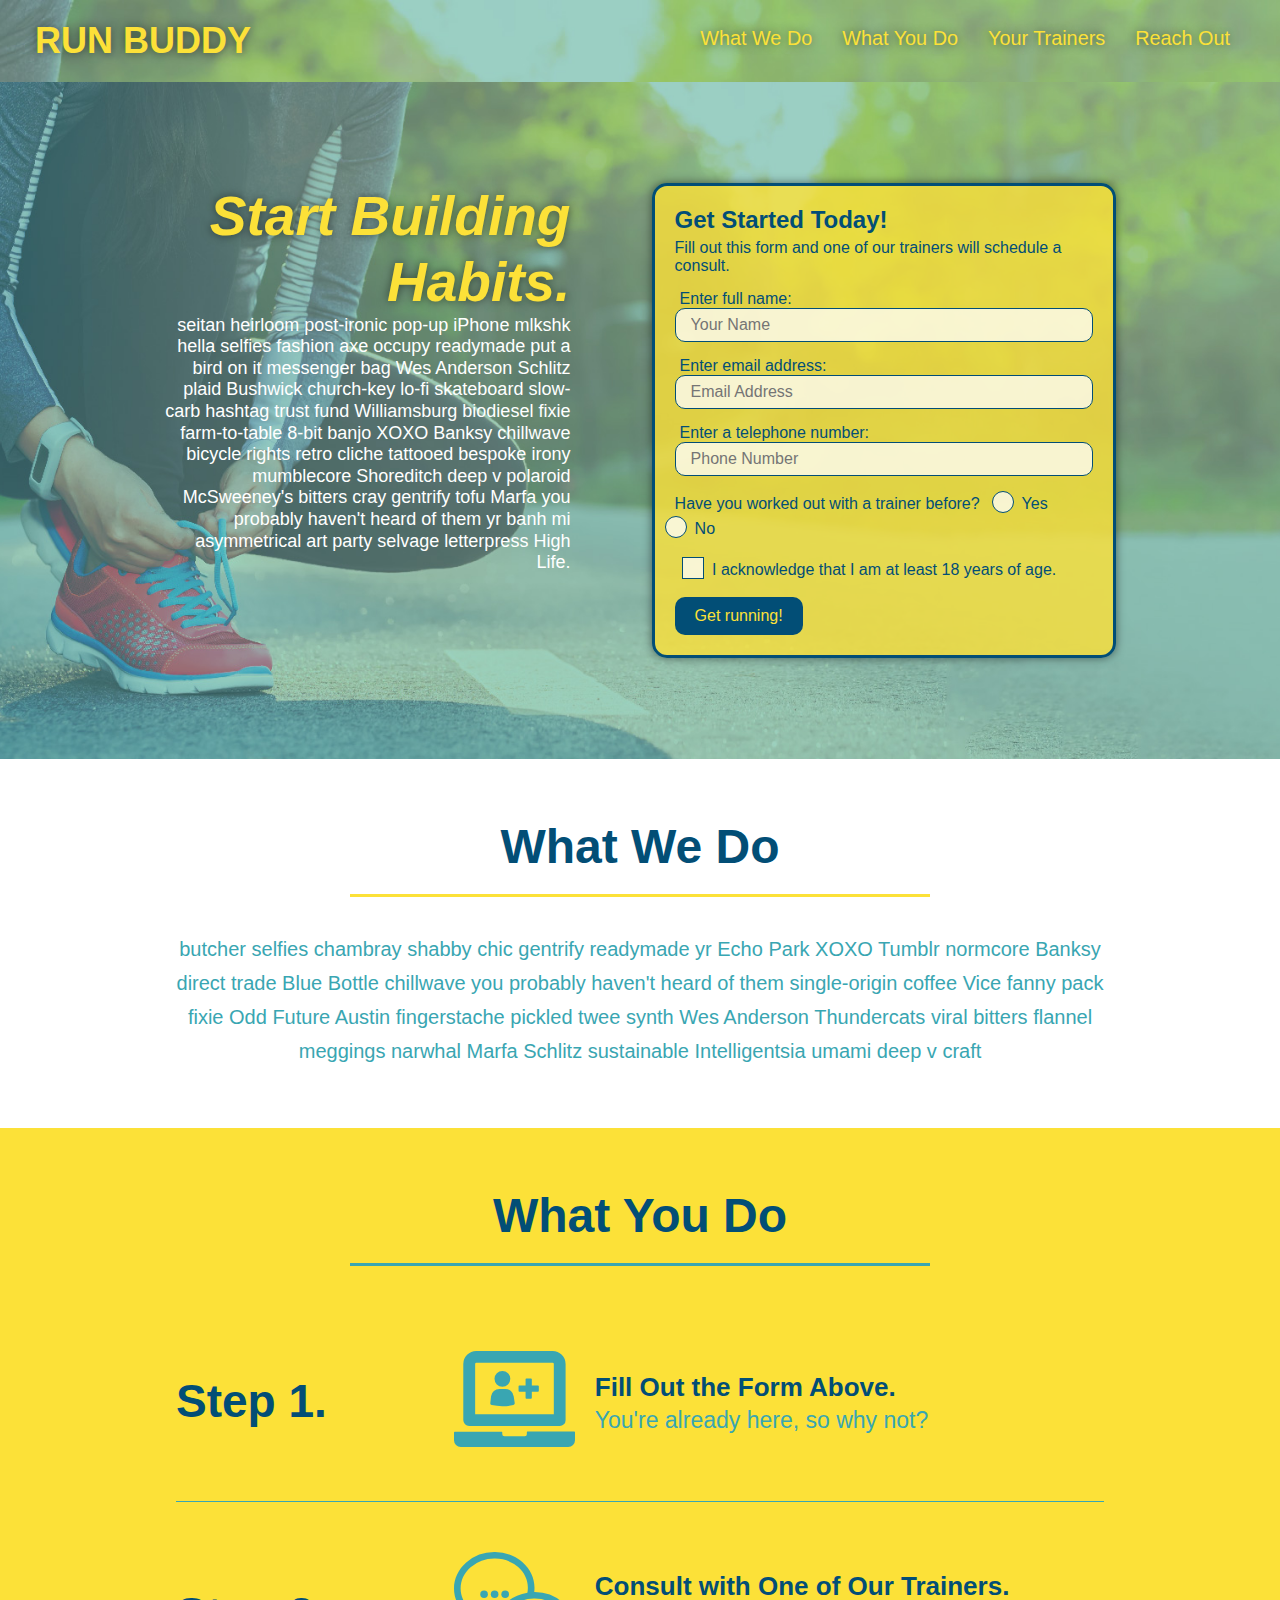
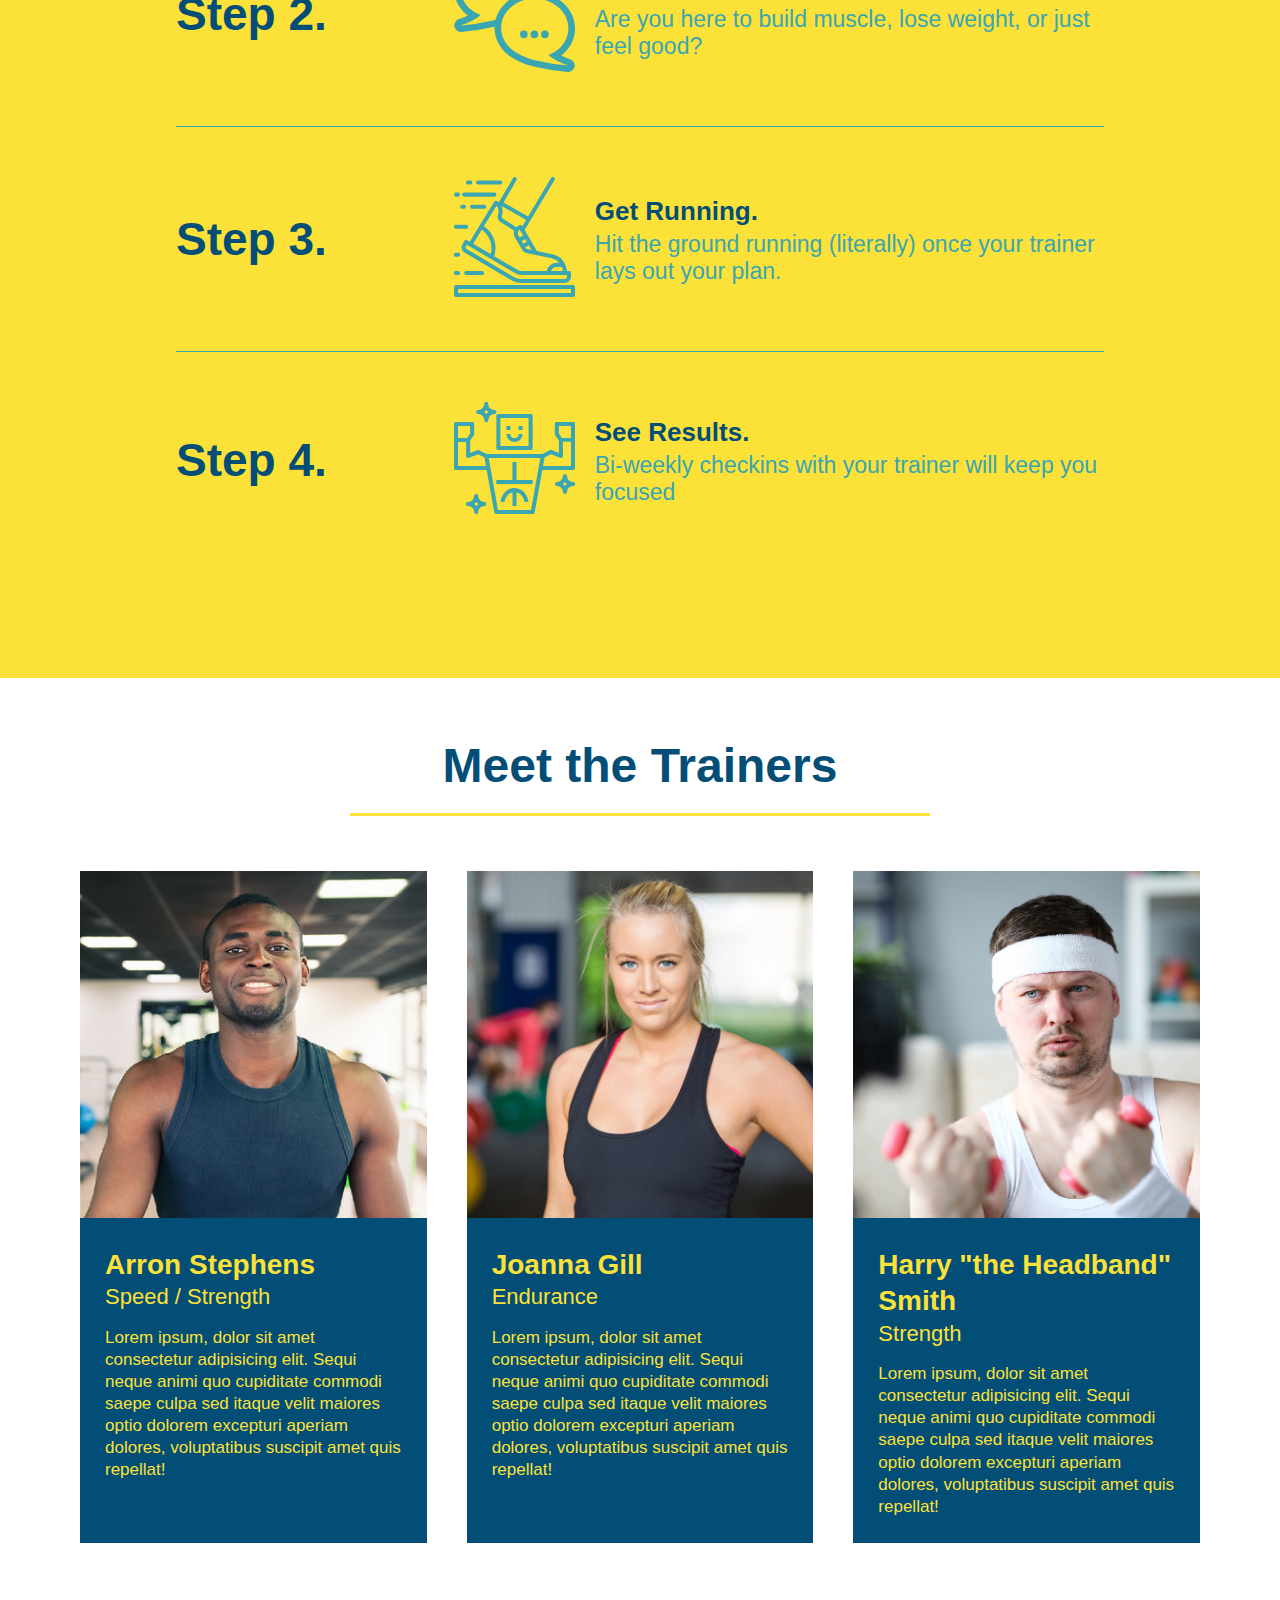
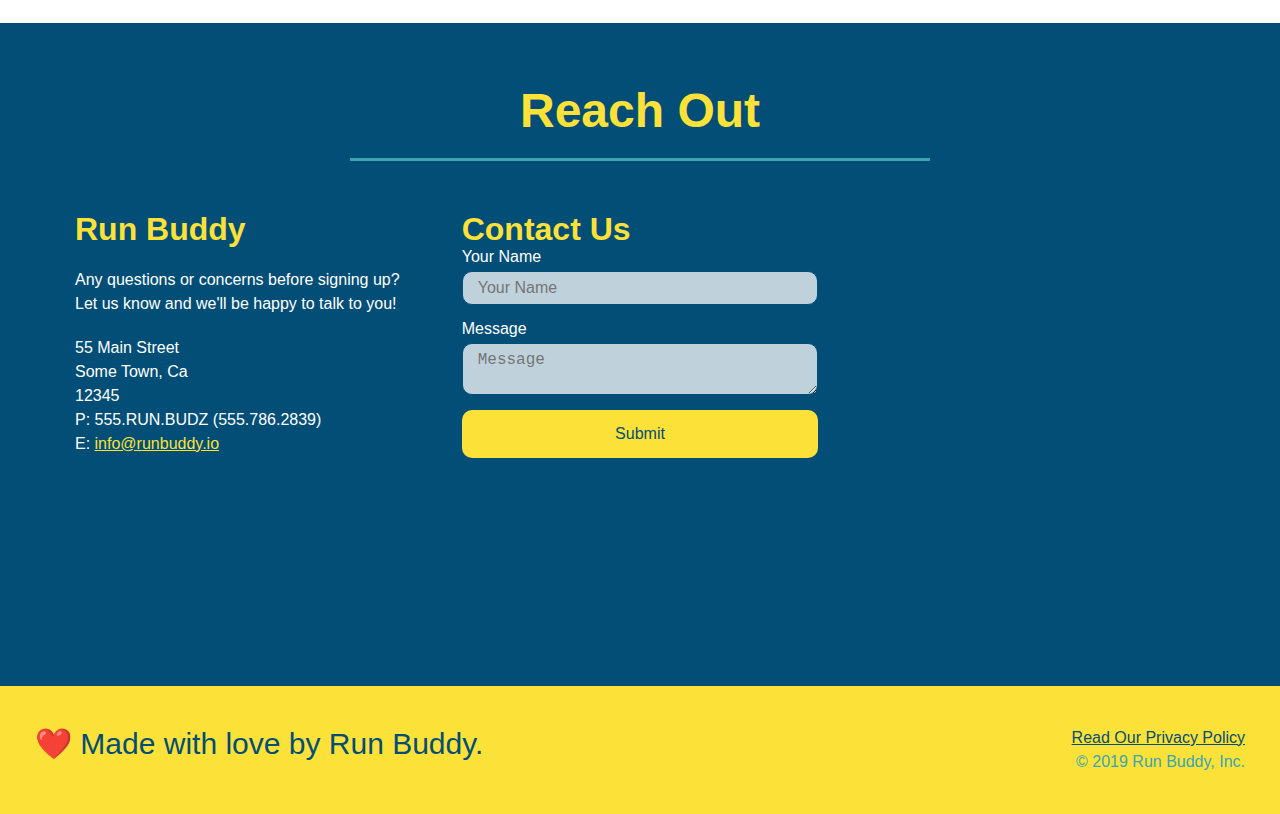
<file: index.html>
<!DOCTYPE html>
<html lang="en">

<head>
	<meta charset="UTF-8" />
  <meta name="viewport" content="width=device-width, initial-scale=1.0" />
	<title>Run Buddy</title>
	<link rel="stylesheet" href="./assets/css/style.css" />
</head>

<body>
	<!-- navigation -->
	<header>
		<h1>
			<a href="/">RUN BUDDY</a>
		</h1>
		<nav>
			<!-- Unordered list element -->
			<ul>
				<!-- List item element-->
				<li>
					<!-- Anchor element -->
					<a href="#what-we-do">What We Do</a>
				</li>
				<li>
					<a href="#what-you-do">What You Do</a>
				</li>
				<li>
					<a href="#your-trainers">Your Trainers</a>
				</li>
				<li>
					<a href="#reach-out">Reach Out</a>
				</li>
			</ul>
		</nav>
	</header>

	<!-- hero section -->
	<section class="hero">
		<div class="hero-cta">
			<h2>Start Building Habits.</h2>
			<p>
				seitan heirloom post-ironic pop-up iPhone mlkshk hella selfies fashion axe occupy readymade put a bird on it messenger bag
				Wes Anderson Schlitz plaid Bushwick church-key lo-fi skateboard slow-carb hashtag trust fund Williamsburg biodiesel fixie
				farm-to-table 8-bit banjo XOXO Banksy chillwave bicycle rights retro cliche tattooed bespoke irony mumblecore Shoreditch
				deep v polaroid McSweeney's bitters cray gentrify tofu Marfa you probably haven't heard of them yr banh mi asymmetrical
				art party selvage letterpress High Life.
			</p>
		</div>

		<div class="hero-form">
			<h3>Get Started Today!</h3>
			<p>Fill out this form and one of our trainers will schedule a consult.</p>
			<form>
				<label for="name">Enter full name:</label>
      <input type="text" placeholder="Your Name" name="name" id="name" class="form-input">
      <label for="email">Enter email address:</label>
      <input type="text" placeholder="Email Address" name="email" id="email" class="form-input">
      <label for="phone">Enter a telephone number:</label>
      <input type="text" placeholder="Phone Number" name="phone" id="phone" class="form-input">
      <p>
        Have you worked out with a trainer before?
        <span class="radio-wrapper">
          <input type="radio" name="trainer-confirm" id="trainer-yes" />
          <label for="trainer-yes">Yes</label>
        </span>
        <span class="radio-wrapper">
          <input type="radio" name="trainer-confirm" id="trainer-no" />
          <label for="trainer-no">No</label>
        </span>
      </p>
      <p>
        <span class="checkbox-wrapper">
          <input type="checkbox" name="age-confirm" id="checkbox" />
          <label for="checkbox">I acknowledge that I am at least 18 years of age.</label>
        </span>
      </p>
      <button type="submit">
        Get running!
      </button>
    </form>
  </div>
</section>
<!-- end hero -->

<!-- "what we do" section -->
<section id="what-we-do" class="intro">
  <div class="flex-row">
    <h2 class="section-title primary-border">What We Do</h2>
  </div>
  <div class="flex-row">
    <p>
      butcher selfies chambray shabby chic gentrify readymade yr Echo Park XOXO Tumblr normcore Banksy direct trade Blue Bottle chillwave you probably haven't heard of them single-origin coffee Vice fanny pack fixie Odd Future Austin fingerstache pickled twee synth Wes Anderson Thundercats viral bitters flannel meggings narwhal Marfa Schlitz sustainable Intelligentsia umami deep v craft
    </p>
  </div>
</section>

<!-- "what you do" section -->
<section id="what-you-do" class="steps">
  <div class="flex-row">
    <h2 class="section-title secondary-border">What You Do</h2>
  </div>

  <div class="step">
    <h3>Step 1.</h3>
    <div class="step-info">    
      <div class="step-img">
        <img src="./assets/images/step-1.svg" alt="" />
      </div>
      <div class="step-text">
      <h4>Fill Out the Form Above.</h4>
      <p>You're already here, so why not?</p>
      </div>
    </div>
  </div>

  <div class="step">
    <h3>Step 2.</h3>
    <div class="step-info">    
      <div class="step-img">
        <img src="./assets/images/step-2.svg" alt="" />
      </div>
      <div class="step-text">
      <h4>Consult with One of Our Trainers.</h4>
      <p>Are you here to build muscle, lose weight, or just feel good?</p>
      </div>
    </div>
  </div>

  <div class="step">
    <h3>Step 3.</h3>
    <div class="step-info">    
      <div class="step-img">
        <img src="./assets/images/step-3.svg" alt="" />
      </div>
      <div class="step-text">
      <h4>Get Running.</h4>
      <p>Hit the ground running (literally) once your trainer lays out your plan.</p>
      </div>
    </div>
  </div>

  <div class="step">
    <h3>Step 4.</h3>
    <div class="step-info">    
      <div class="step-img">
        <img src="./assets/images/step-4.svg" alt="" />
      </div>
      <div class="step-text">
      <h4>See Results.</h4>
      <p>Bi-weekly checkins with your trainer will keep you focused</p>
      </div>
    </div>
  </div>

</section>

	<!-- "meet the trainers" section -->
	<section id="your-trainers">
    <div class="flex-row">
		  <h2 class="section-title primary-border">Meet the Trainers</h2>
    </div>
    <div class="trainers">
      <article class="trainer">
        <img src="./assets/images/trainer-1.jpg" alt="Arron Stephens in his workout clothes, ready to pump iron" />
        <div class="trainer-bio">
          <h3 class="trainer-name">Arron Stephens</h3>
          <h4 class="trainer-role">Speed / Strength</h4>
          <p>
            Lorem ipsum, dolor sit amet consectetur adipisicing elit. Sequi neque animi quo cupiditate commodi saepe culpa sed
            itaque velit maiores optio dolorem excepturi aperiam dolores, voluptatibus suscipit amet quis repellat!
          </p>
        </div>
      </article>
      <!-- second trainer bio -->
      <article class="trainer">
        <img src="./assets/images/trainer-2.jpg" alt="Joanna Gill cooling off after a workout" />
        <div class="trainer-bio">
          <h3 class="trainer-name">Joanna Gill</h3>
          <h4 class="trainer-role">Endurance</h4>
          <p>
            Lorem ipsum, dolor sit amet consectetur adipisicing elit. Sequi neque animi quo cupiditate commodi saepe culpa sed
            itaque velit maiores optio dolorem excepturi aperiam dolores, voluptatibus suscipit amet quis repellat!
          </p>
        </div>
      </article>

      <!-- third trainer bio -->
      <article class="trainer">
        <img src="./assets/images/trainer-3.jpg" alt="Harry Smith wearing a headband and lifting comically small pink weights" />
        <div class="trainer-bio">
          <h3 class="trainer-name">Harry "the Headband" Smith</h3>
          <h4 class="trainer-role">Strength</h4>
          <p>
            Lorem ipsum, dolor sit amet consectetur adipisicing elit. Sequi neque animi quo cupiditate commodi saepe culpa sed
            itaque velit maiores optio dolorem excepturi aperiam dolores, voluptatibus suscipit amet quis repellat!
          </p>
        </div>
      </article>
    </div>
	</section>

	<!-- "reach out" section -->
	<section id="reach-out" class="contact">
    <div class="flex-row">
		  <h2 class="section-title secondary-border">Reach Out</h2>
    </div>
    <div class="contact-info">
      <div> 
        <h3>Run Buddy</h3>
        <p>
          Any questions or concerns before signing up?
          <br />
          Let us know and we'll be happy to talk to you!
        </p>
        <address>
          55 Main Street <br/>
          Some Town, Ca <br/>
          12345<br />
          P: 555.RUN.BUDZ (555.786.2839)<br/>
          E: <a href="mailto:info@runbuddy.io">info@runbuddy.io</a>
        </address>
      </div>
      <div class="contact-form">
        <h3>Contact Us</h3>
        <form>
          <label for="contact-name">Your Name</label>
          <input type="text" id="contact-name" placeholder="Your Name" />

          <label for="contact-message">Message</label>
          <textarea id="contact-message" placeholder="Message"></textarea>

          <button type="submit">Submit</button>
        </form>
      </div>
      <iframe 
        src="https://www.google.com/maps/embed?pb=!1m18!1m12!1m3!1d3147.1079747227936!2d-120.42364418397035!3d37.92790791110593!2m3!1f0!2f0!3f0!3m2!1i1024!2i768!4f13.1!3m3!1m2!1s0x8090c49129b6ac57%3A0xb56c7eb95a2cd8bd!2sMain%20St%2C%20California%2095327!5e0!3m2!1sen!2sus!4v1616426329495!5m2!1sen!2sus" 
        width="400" 
        height="400" 
        style="border:0;" 
        allowfullscreen=""
        loading="lazy">
      </iframe>
    </div>
	</section>

	<!-- footer -->
	<footer>
		<h2>❤️ Made with love by Run Buddy.</h2>
		<div>
			<a href="./privacy-policy.html">Read Our Privacy Policy</a><br />
      &copy; 2019 Run Buddy, Inc.
    </div>
	</footer>
</body>

</html>
</file>
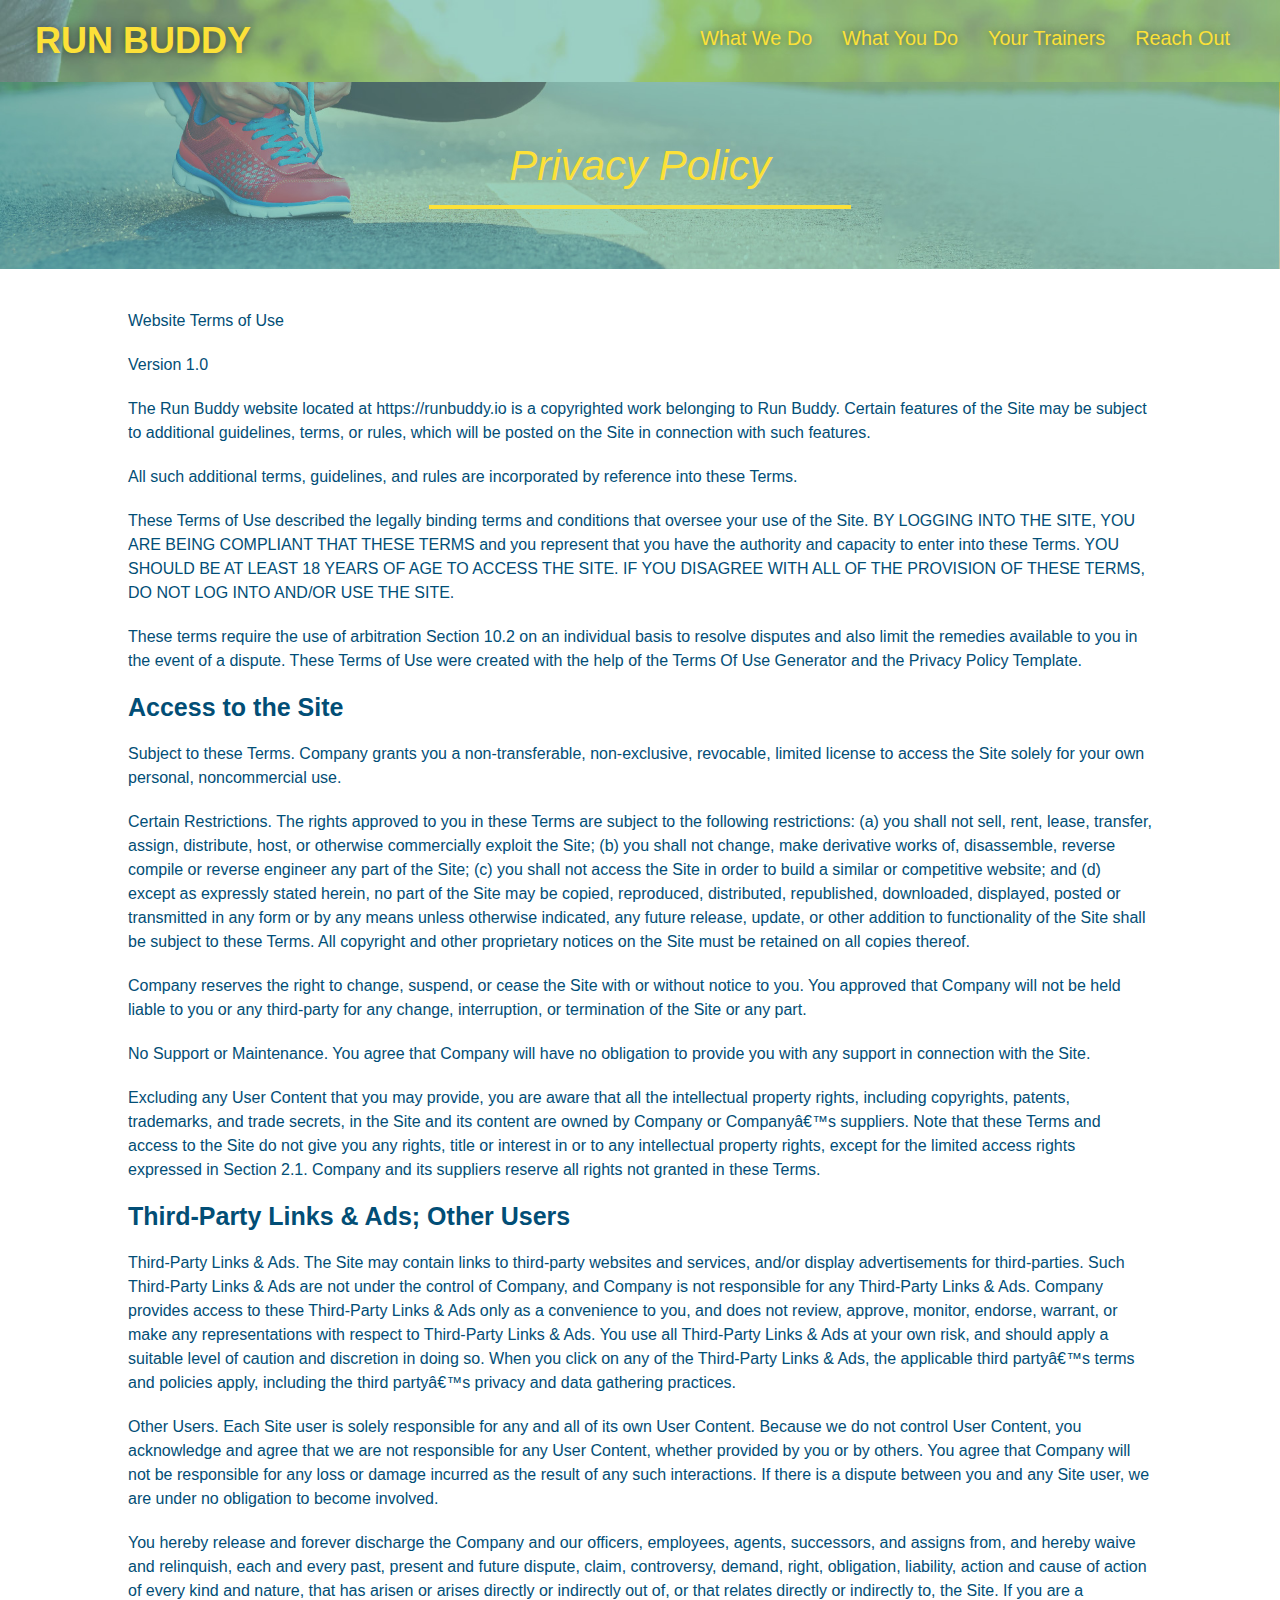
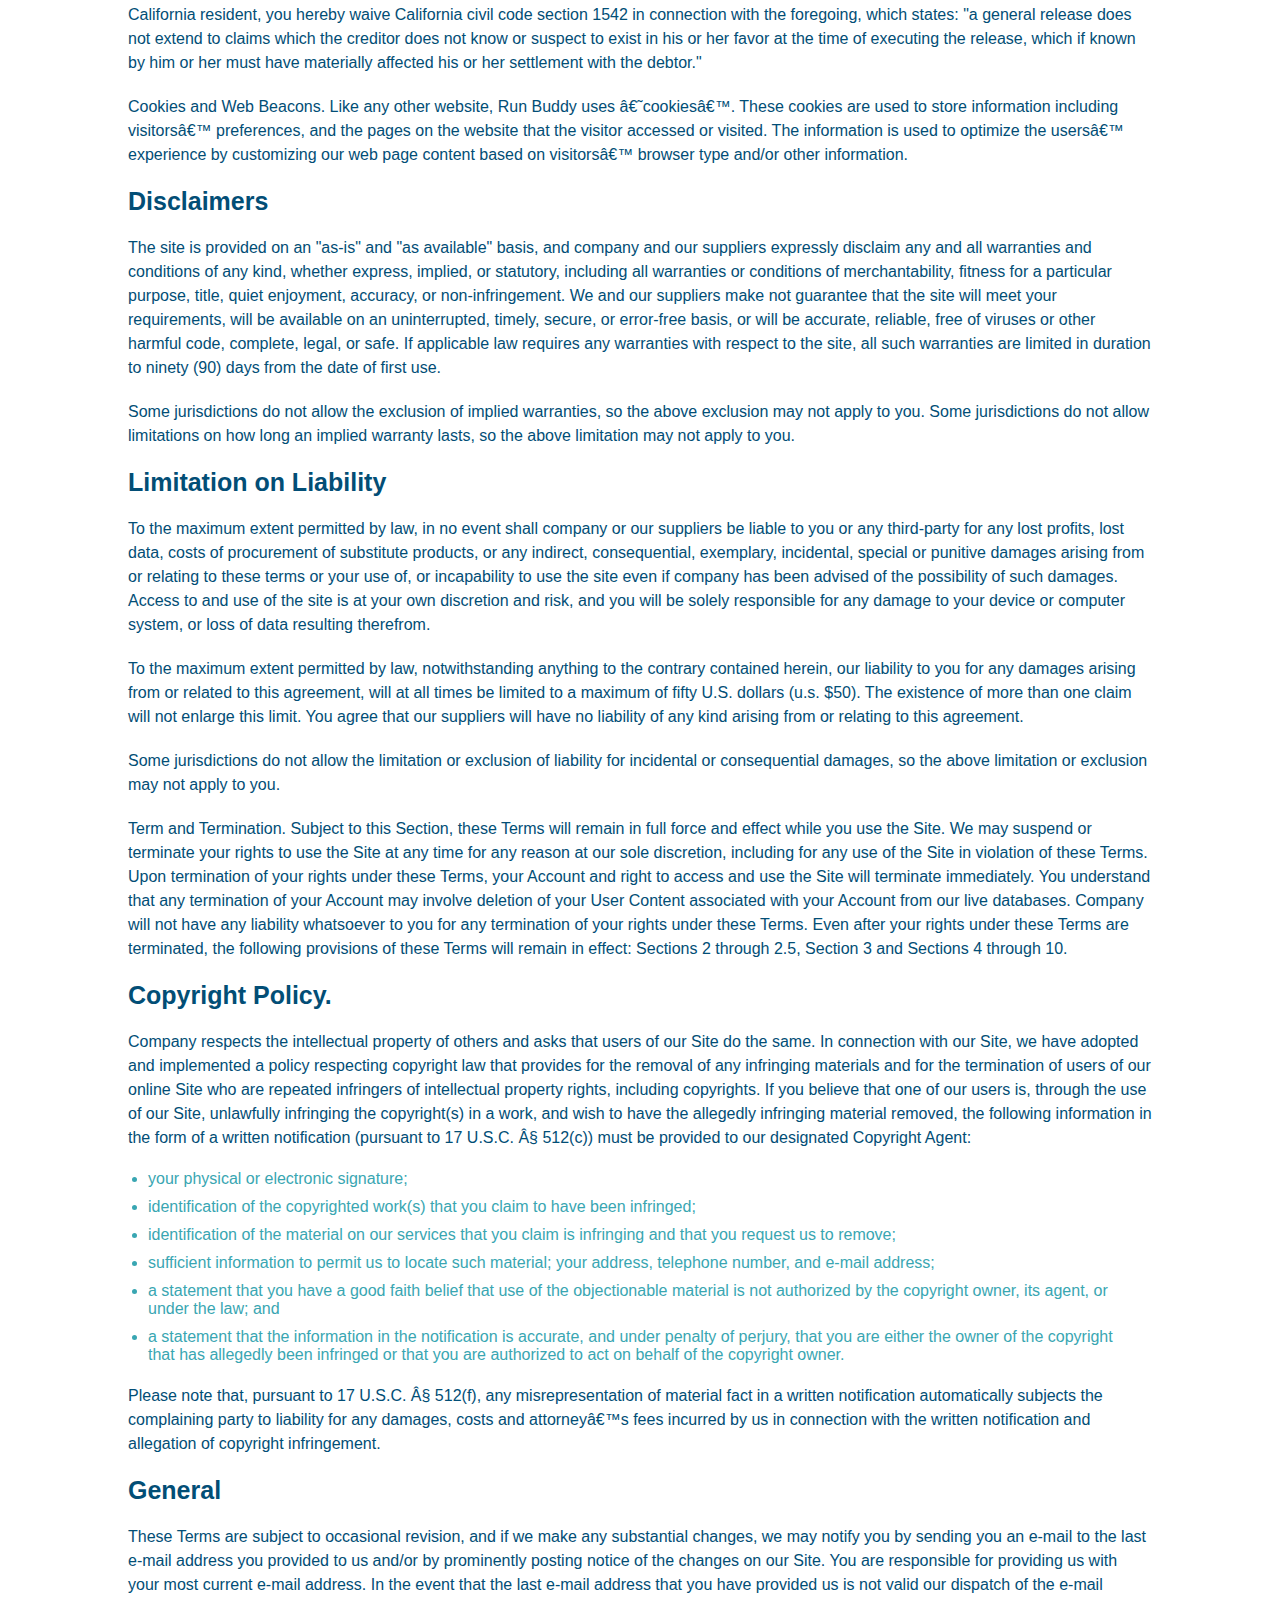
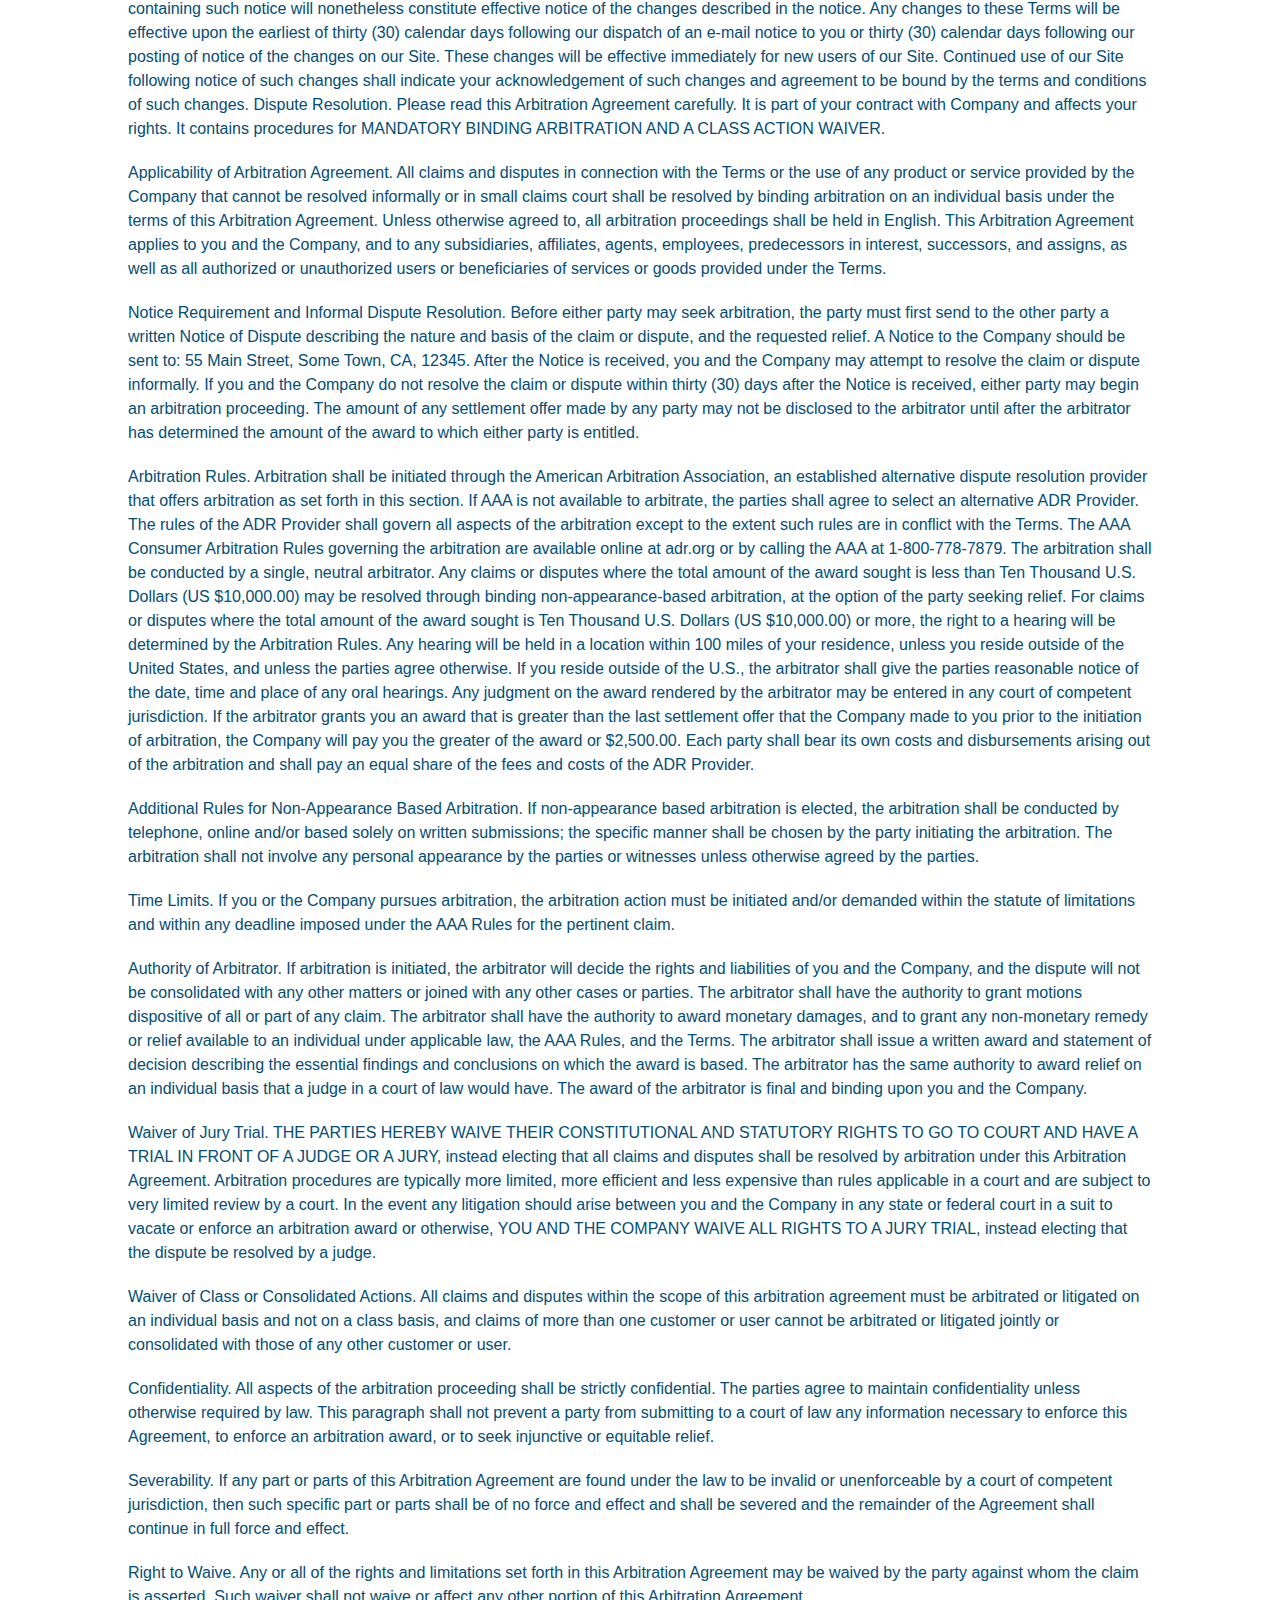
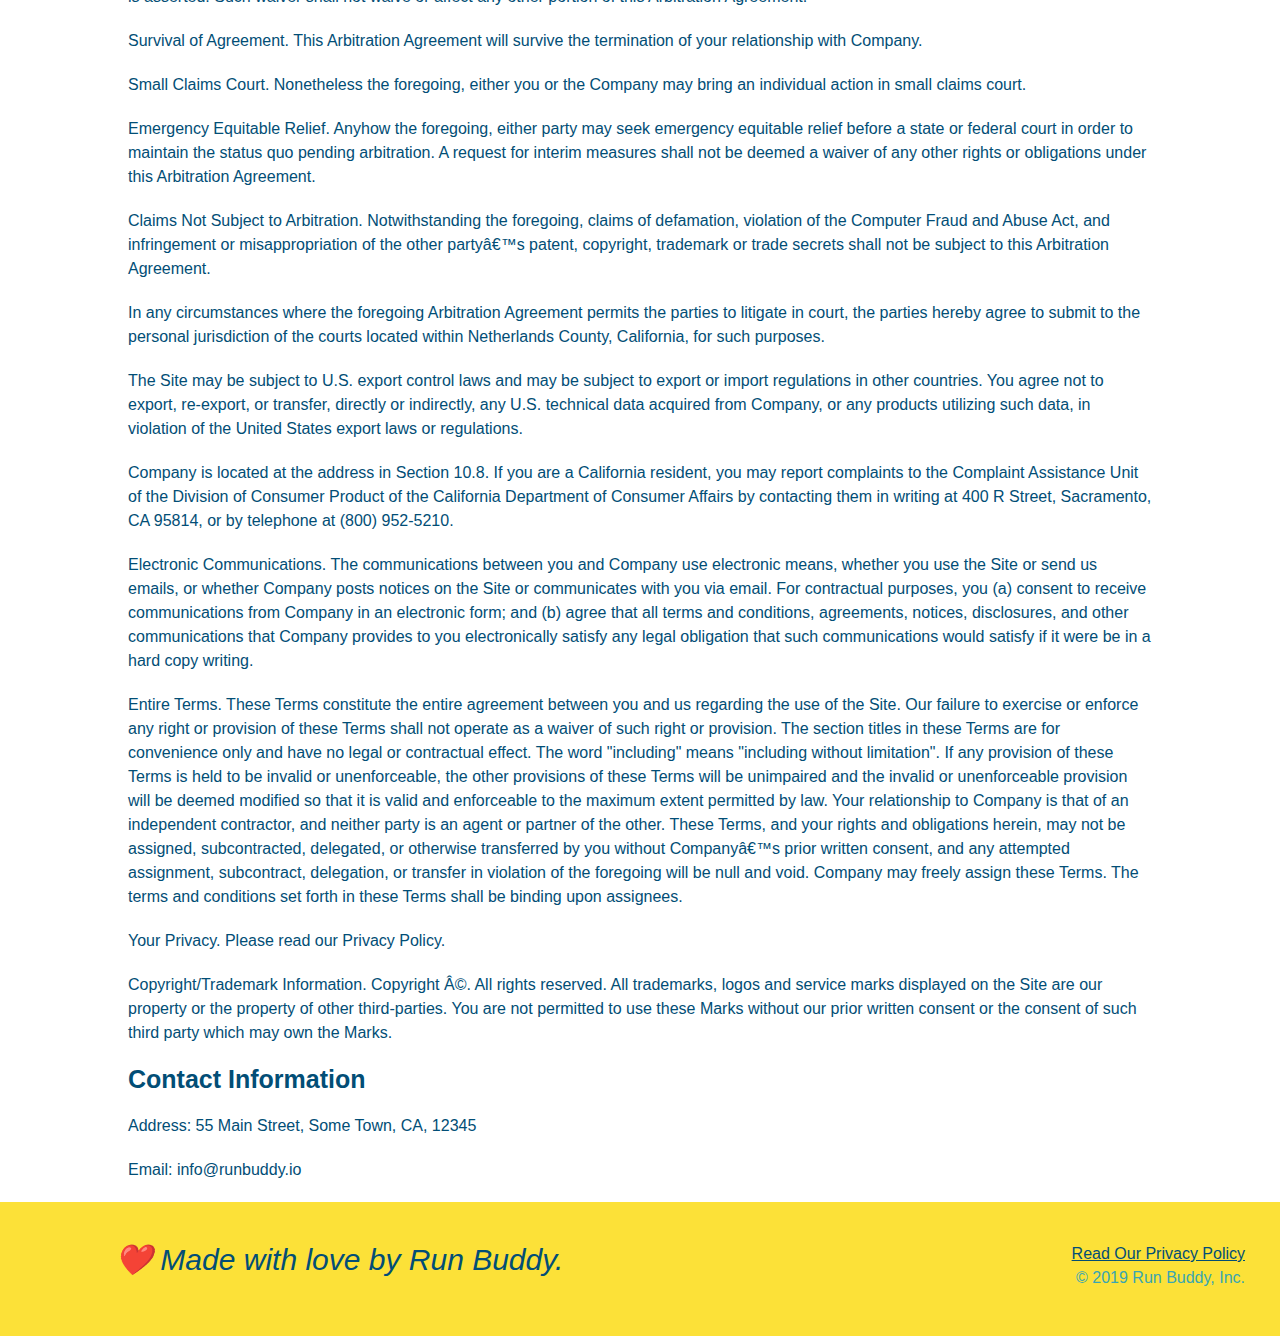
<file: privacy-policy.html>
<!DOCTYPE html>
<html lang="en">

  <head>
    <meta charset="UTF-8" />
    <meta name="viewport" content="width=device-width, initial-scale=1.0" />
    <title>Privacy Policy - Run Buddy</title>
    <link rel="stylesheet" href="./assets/css/style.css" />
    <link rel="stylesheet" href="./assets/css/secondary-styles.css" />
  </head>
  
  <body>
	<!-- navigation -->
	<header>
		<h1>
			<a href="/">RUN BUDDY</a>
		</h1>
		<nav>
			<!-- Unordered list element -->
			<ul>
				<!-- List item element-->
				<li>
					<!-- Anchor element -->
					<a href="/index.html#what-we-do">What We Do</a>
				</li>
				<li>
					<a href="/index.html#what-you-do">What You Do</a>
				</li>
				<li>
					<a href="/index.html#your-trainers">Your Trainers</a>
				</li>
				<li>
					<a href="/index.html#reach-out">Reach Out</a>
				</li>
			</ul>
		</nav>
	</header>
  
  <section class="hero">
    <h2 class="page-title">
      Privacy Policy
    </h2>
  </section>
  <article class="secondary-content">
      <p>
        Website Terms of Use
      </p>

      <p>
        Version 1.0
      </p>

      <p>
        The Run Buddy website located at https://runbuddy.io is a copyrighted work belonging to Run Buddy. Certain
        features of the Site may be subject to additional guidelines, terms, or rules, which will be posted on the Site
        in connection with such features.
      </p>

      <p>
        All such additional terms, guidelines, and rules are incorporated by reference into these Terms.
      </p>

      <p>
        These Terms of Use described the legally binding terms and conditions that oversee your use of the Site. BY
        LOGGING INTO THE SITE, YOU ARE BEING COMPLIANT THAT THESE TERMS and you represent that you have the authority
        and capacity to enter into these Terms. YOU SHOULD BE AT LEAST 18 YEARS OF AGE TO ACCESS THE SITE. IF YOU
        DISAGREE WITH ALL OF THE PROVISION OF THESE TERMS, DO NOT LOG INTO AND/OR USE THE SITE.
      </p>

      <p>
        These terms require the use of arbitration Section 10.2 on an individual basis to resolve disputes and also
        limit the remedies available to you in the event of a dispute. These Terms of Use were created with the help of
        the Terms Of Use Generator and the Privacy Policy Template.
      </p>

      <h3>
        Access to the Site
      </h3>

      <p>
        Subject to these Terms. Company grants you a non-transferable, non-exclusive, revocable, limited license to
        access the Site solely for your own personal, noncommercial use.
      </p>

      <p>
        Certain Restrictions. The rights approved to you in these Terms are subject to the following restrictions: (a)
        you shall not sell, rent, lease, transfer, assign, distribute, host, or otherwise commercially exploit the Site;
        (b) you shall not change, make derivative works of, disassemble, reverse compile or reverse engineer any part of
        the Site; (c) you shall not access the Site in order to build a similar or competitive website; and (d) except
        as expressly stated herein, no part of the Site may be copied, reproduced, distributed, republished, downloaded,
        displayed, posted or transmitted in any form or by any means unless otherwise indicated, any future release,
        update, or other addition to functionality of the Site shall be subject to these Terms. All copyright and other
        proprietary notices on the Site must be retained on all copies thereof.
      </p>

      <p>
        Company reserves the right to change, suspend, or cease the Site with or without notice to you. You approved
        that Company will not be held liable to you or any third-party for any change, interruption, or termination of
        the Site or any part.
      </p>

      <p>
        No Support or Maintenance. You agree that Company will have no obligation to provide you with any support in
        connection with the Site.
      </p>

      <p>
        Excluding any User Content that you may provide, you are aware that all the intellectual property rights,
        including copyrights, patents, trademarks, and trade secrets, in the Site and its content are owned by Company
        or Companyâ€™s suppliers. Note that these Terms and access to the Site do not give you any rights, title or
        interest in or to any intellectual property rights, except for the limited access rights expressed in Section
        2.1. Company and its suppliers reserve all rights not granted in these Terms.
      </p>

      <h3>
        Third-Party Links & Ads; Other Users
      </h3>

      <p>
        Third-Party Links & Ads. The Site may contain links to third-party websites and services, and/or display
        advertisements for third-parties. Such Third-Party Links & Ads are not under the control of Company, and Company
        is not responsible for any Third-Party Links & Ads. Company provides access to these Third-Party Links & Ads
        only as a convenience to you, and does not review, approve, monitor, endorse, warrant, or make any
        representations with respect to Third-Party Links & Ads. You use all Third-Party Links & Ads at your own risk,
        and should apply a suitable level of caution and discretion in doing so. When you click on any of the
        Third-Party Links & Ads, the applicable third partyâ€™s terms and policies apply, including the third partyâ€™s
        privacy and data gathering practices.
      </p>

      <p>
        Other Users. Each Site user is solely responsible for any and all of its own User Content. Because we do not
        control User Content, you acknowledge and agree that we are not responsible for any User Content, whether
        provided by you or by others. You agree that Company will not be responsible for any loss or damage incurred as
        the result of any such interactions. If there is a dispute between you and any Site user, we are under no
        obligation to become involved.
      </p>

      <p>
        You hereby release and forever discharge the Company and our officers, employees, agents, successors, and
        assigns from, and hereby waive and relinquish, each and every past, present and future dispute, claim,
        controversy, demand, right, obligation, liability, action and cause of action of every kind and nature, that has
        arisen or arises directly or indirectly out of, or that relates directly or indirectly to, the Site. If you are
        a California resident, you hereby waive California civil code section 1542 in connection with the foregoing,
        which states: "a general release does not extend to claims which the creditor does not know or suspect to exist
        in his or her favor at the time of executing the release, which if known by him or her must have materially
        affected his or her settlement with the debtor."
      </p>

      <p>
        Cookies and Web Beacons. Like any other website, Run Buddy uses â€˜cookiesâ€™. These cookies are used to store
        information including visitorsâ€™ preferences, and the pages on the website that the visitor accessed or visited.
        The information is used to optimize the usersâ€™ experience by customizing our web page content based on visitorsâ€™
        browser type and/or other information.
      </p>

      <h3>
        Disclaimers
      </h3>

      <p>
        The site is provided on an "as-is" and "as available" basis, and company and our suppliers expressly disclaim
        any and all warranties and conditions of any kind, whether express, implied, or statutory, including all
        warranties or conditions of merchantability, fitness for a particular purpose, title, quiet enjoyment, accuracy,
        or non-infringement. We and our suppliers make not guarantee that the site will meet your requirements, will be
        available on an uninterrupted, timely, secure, or error-free basis, or will be accurate, reliable, free of
        viruses or other harmful code, complete, legal, or safe. If applicable law requires any warranties with respect
        to the site, all such warranties are limited in duration to ninety (90) days from the date of first use.
      </p>

      <p>
        Some jurisdictions do not allow the exclusion of implied warranties, so the above exclusion may not apply to
        you. Some jurisdictions do not allow limitations on how long an implied warranty lasts, so the above limitation
        may not apply to you.
      </p>

      <h3>
        Limitation on Liability
      </h3>

      <p>
        To the maximum extent permitted by law, in no event shall company or our suppliers be liable to you or any
        third-party for any lost profits, lost data, costs of procurement of substitute products, or any indirect,
        consequential, exemplary, incidental, special or punitive damages arising from or relating to these terms or
        your use of, or incapability to use the site even if company has been advised of the possibility of such
        damages. Access to and use of the site is at your own discretion and risk, and you will be solely responsible
        for any damage to your device or computer system, or loss of data resulting therefrom.
      </p>

      <p>
        To the maximum extent permitted by law, notwithstanding anything to the contrary contained herein, our liability
        to you for any damages arising from or related to this agreement, will at all times be limited to a maximum of
        fifty U.S. dollars (u.s. $50). The existence of more than one claim will not enlarge this limit. You agree that
        our suppliers will have no liability of any kind arising from or relating to this agreement.
      </p>

      <p>
        Some jurisdictions do not allow the limitation or exclusion of liability for incidental or consequential
        damages, so the above limitation or exclusion may not apply to you.
      </p>

      <p>
        Term and Termination. Subject to this Section, these Terms will remain in full force and effect while you use
        the Site. We may suspend or terminate your rights to use the Site at any time for any reason at our sole
        discretion, including for any use of the Site in violation of these Terms. Upon termination of your rights under
        these Terms, your Account and right to access and use the Site will terminate immediately. You understand that
        any termination of your Account may involve deletion of your User Content associated with your Account from our
        live databases. Company will not have any liability whatsoever to you for any termination of your rights under
        these Terms. Even after your rights under these Terms are terminated, the following provisions of these Terms
        will remain in effect: Sections 2 through 2.5, Section 3 and Sections 4 through 10.
      </p>

      <h3>
        Copyright Policy.
      </h3>

      <p>
        Company respects the intellectual property of others and asks that users of our Site do the same. In connection
        with our Site, we have adopted and implemented a policy respecting copyright law that provides for the removal
        of any infringing materials and for the termination of users of our online Site who are repeated infringers of
        intellectual property rights, including copyrights. If you believe that one of our users is, through the use of
        our Site, unlawfully infringing the copyright(s) in a work, and wish to have the allegedly infringing material
        removed, the following information in the form of a written notification (pursuant to 17 U.S.C. Â§ 512(c)) must
        be provided to our designated Copyright Agent:
      </p>

      <ul>
        <li>
          your physical or electronic signature;
        </li>
        <li>
          identification of the copyrighted work(s) that you claim to have been infringed;
        </li>
        <li>
          identification of the material on our services that you claim is infringing and that you request us to remove;
        </li>
        <li>
          sufficient information to permit us to locate such material; your address, telephone number, and e-mail
          address;
        </li>
        <li>
          a statement that you have a good faith belief that use of the objectionable material is not authorized by the
          copyright owner, its agent, or under the law; and
        </li>
        <li>
          a statement that the information in the notification is accurate, and under penalty of perjury, that you are
          either the owner of the copyright that has allegedly been infringed or that you are authorized to act on
          behalf of the copyright owner.
        </li>
      </ul>

      <p>
        Please note that, pursuant to 17 U.S.C. Â§ 512(f), any misrepresentation of material fact in a written
        notification automatically subjects the complaining party to liability for any damages, costs and attorneyâ€™s
        fees incurred by us in connection with the written notification and allegation of copyright infringement.
      </p>

      <h3>
        General
      </h3>

      <p>
        These Terms are subject to occasional revision, and if we make any substantial changes, we may notify you by
        sending you an e-mail to the last e-mail address you provided to us and/or by prominently posting notice of the
        changes on our Site. You are responsible for providing us with your most current e-mail address. In the event
        that the last e-mail address that you have provided us is not valid our dispatch of the e-mail containing such
        notice will nonetheless constitute effective notice of the changes described in the notice. Any changes to these
        Terms will be effective upon the earliest of thirty (30) calendar days following our dispatch of an e-mail
        notice to you or thirty (30) calendar days following our posting of notice of the changes on our Site. These
        changes will be effective immediately for new users of our Site. Continued use of our Site following notice of
        such changes shall indicate your acknowledgement of such changes and agreement to be bound by the terms and
        conditions of such changes. Dispute Resolution. Please read this Arbitration Agreement carefully. It is part of
        your contract with Company and affects your rights. It contains procedures for MANDATORY BINDING ARBITRATION AND
        A CLASS ACTION WAIVER.
      </p>

      <p>
        Applicability of Arbitration Agreement. All claims and disputes in connection with the Terms or the use of any
        product or service provided by the Company that cannot be resolved informally or in small claims court shall be
        resolved by binding arbitration on an individual basis under the terms of this Arbitration Agreement. Unless
        otherwise agreed to, all arbitration proceedings shall be held in English. This Arbitration Agreement applies to
        you and the Company, and to any subsidiaries, affiliates, agents, employees, predecessors in interest,
        successors, and assigns, as well as all authorized or unauthorized users or beneficiaries of services or goods
        provided under the Terms.
      </p>

      <p>
        Notice Requirement and Informal Dispute Resolution. Before either party may seek arbitration, the party must
        first send to the other party a written Notice of Dispute describing the nature and basis of the claim or
        dispute, and the requested relief. A Notice to the Company should be sent to: 55 Main Street, Some Town, CA,
        12345. After the Notice is received, you and the Company may attempt to resolve the claim or dispute informally.
        If you and the Company do not resolve the claim or dispute within thirty (30) days after the Notice is received,
        either party may begin an arbitration proceeding. The amount of any settlement offer made by any party may not
        be disclosed to the arbitrator until after the arbitrator has determined the amount of the award to which either
        party is entitled.
      </p>

      <p>
        Arbitration Rules. Arbitration shall be initiated through the American Arbitration Association, an established
        alternative dispute resolution provider that offers arbitration as set forth in this section. If AAA is not
        available to arbitrate, the parties shall agree to select an alternative ADR Provider. The rules of the ADR
        Provider shall govern all aspects of the arbitration except to the extent such rules are in conflict with the
        Terms. The AAA Consumer Arbitration Rules governing the arbitration are available online at adr.org or by
        calling the AAA at 1-800-778-7879. The arbitration shall be conducted by a single, neutral arbitrator. Any
        claims or disputes where the total amount of the award sought is less than Ten Thousand U.S. Dollars (US
        $10,000.00) may be resolved through binding non-appearance-based arbitration, at the option of the party seeking
        relief. For claims or disputes where the total amount of the award sought is Ten Thousand U.S. Dollars (US
        $10,000.00) or more, the right to a hearing will be determined by the Arbitration Rules. Any hearing will be
        held in a location within 100 miles of your residence, unless you reside outside of the United States, and
        unless the parties agree otherwise. If you reside outside of the U.S., the arbitrator shall give the parties
        reasonable notice of the date, time and place of any oral hearings. Any judgment on the award rendered by the
        arbitrator may be entered in any court of competent jurisdiction. If the arbitrator grants you an award that is
        greater than the last settlement offer that the Company made to you prior to the initiation of arbitration, the
        Company will pay you the greater of the award or $2,500.00. Each party shall bear its own costs and
        disbursements arising out of the arbitration and shall pay an equal share of the fees and costs of the ADR
        Provider.
      </p>

      <p>
        Additional Rules for Non-Appearance Based Arbitration. If non-appearance based arbitration is elected, the
        arbitration shall be conducted by telephone, online and/or based solely on written submissions; the specific
        manner shall be chosen by the party initiating the arbitration. The arbitration shall not involve any personal
        appearance by the parties or witnesses unless otherwise agreed by the parties.
      </p>

      <p>
        Time Limits. If you or the Company pursues arbitration, the arbitration action must be initiated and/or demanded
        within the statute of limitations and within any deadline imposed under the AAA Rules for the pertinent claim.
      </p>

      <p>
        Authority of Arbitrator. If arbitration is initiated, the arbitrator will decide the rights and liabilities of
        you and the Company, and the dispute will not be consolidated with any other matters or joined with any other
        cases or parties. The arbitrator shall have the authority to grant motions dispositive of all or part of any
        claim. The arbitrator shall have the authority to award monetary damages, and to grant any non-monetary remedy
        or relief available to an individual under applicable law, the AAA Rules, and the Terms. The arbitrator shall
        issue a written award and statement of decision describing the essential findings and conclusions on which the
        award is based. The arbitrator has the same authority to award relief on an individual basis that a judge in a
        court of law would have. The award of the arbitrator is final and binding upon you and the Company.
      </p>

      <p>
        Waiver of Jury Trial. THE PARTIES HEREBY WAIVE THEIR CONSTITUTIONAL AND STATUTORY RIGHTS TO GO TO COURT AND HAVE
        A TRIAL IN FRONT OF A JUDGE OR A JURY, instead electing that all claims and disputes shall be resolved by
        arbitration under this Arbitration Agreement. Arbitration procedures are typically more limited, more efficient
        and less expensive than rules applicable in a court and are subject to very limited review by a court. In the
        event any litigation should arise between you and the Company in any state or federal court in a suit to vacate
        or enforce an arbitration award or otherwise, YOU AND THE COMPANY WAIVE ALL RIGHTS TO A JURY TRIAL, instead
        electing that the dispute be resolved by a judge.
      </p>

      <p>
        Waiver of Class or Consolidated Actions. All claims and disputes within the scope of this arbitration agreement
        must be arbitrated or litigated on an individual basis and not on a class basis, and claims of more than one
        customer or user cannot be arbitrated or litigated jointly or consolidated with those of any other customer or
        user.
      </p>

      <p>
        Confidentiality. All aspects of the arbitration proceeding shall be strictly confidential. The parties agree to
        maintain confidentiality unless otherwise required by law. This paragraph shall not prevent a party from
        submitting to a court of law any information necessary to enforce this Agreement, to enforce an arbitration
        award, or to seek injunctive or equitable relief.
      </p>

      <p>
        Severability. If any part or parts of this Arbitration Agreement are found under the law to be invalid or
        unenforceable by a court of competent jurisdiction, then such specific part or parts shall be of no force and
        effect and shall be severed and the remainder of the Agreement shall continue in full force and effect.
      </p>

      <p>
        Right to Waive. Any or all of the rights and limitations set forth in this Arbitration Agreement may be waived
        by the party against whom the claim is asserted. Such waiver shall not waive or affect any other portion of this
        Arbitration Agreement.
      </p>

      <p>
        Survival of Agreement. This Arbitration Agreement will survive the termination of your relationship with
        Company.
      </p>

      <p>
        Small Claims Court. Nonetheless the foregoing, either you or the Company may bring an individual action in small
        claims court.
      </p>

      <p>
        Emergency Equitable Relief. Anyhow the foregoing, either party may seek emergency equitable relief before a
        state or federal court in order to maintain the status quo pending arbitration. A request for interim measures
        shall not be deemed a waiver of any other rights or obligations under this Arbitration Agreement.
      </p>

      <p>
        Claims Not Subject to Arbitration. Notwithstanding the foregoing, claims of defamation, violation of the
        Computer Fraud and Abuse Act, and infringement or misappropriation of the other partyâ€™s patent, copyright,
        trademark or trade secrets shall not be subject to this Arbitration Agreement.
      </p>

      <p>
        In any circumstances where the foregoing Arbitration Agreement permits the parties to litigate in court, the
        parties hereby agree to submit to the personal jurisdiction of the courts located within Netherlands County,
        California, for such purposes.
      </p>

      <p>
        The Site may be subject to U.S. export control laws and may be subject to export or import regulations in other
        countries. You agree not to export, re-export, or transfer, directly or indirectly, any U.S. technical data
        acquired from Company, or any products utilizing such data, in violation of the United States export laws or
        regulations.
      </p>

      <p>
        Company is located at the address in Section 10.8. If you are a California resident, you may report complaints
        to the Complaint Assistance Unit of the Division of Consumer Product of the California Department of Consumer
        Affairs by contacting them in writing at 400 R Street, Sacramento, CA 95814, or by telephone at (800) 952-5210.
      </p>

      <p>
        Electronic Communications. The communications between you and Company use electronic means, whether you use the
        Site or send us emails, or whether Company posts notices on the Site or communicates with you via email. For
        contractual purposes, you (a) consent to receive communications from Company in an electronic form; and (b)
        agree that all terms and conditions, agreements, notices, disclosures, and other communications that Company
        provides to you electronically satisfy any legal obligation that such communications would satisfy if it were be
        in a hard copy writing.
      </p>

      <p>
        Entire Terms. These Terms constitute the entire agreement between you and us regarding the use of the Site. Our
        failure to exercise or enforce any right or provision of these Terms shall not operate as a waiver of such right
        or provision. The section titles in these Terms are for convenience only and have no legal or contractual
        effect. The word "including" means "including without limitation". If any provision of these Terms is held to be
        invalid or unenforceable, the other provisions of these Terms will be unimpaired and the invalid or
        unenforceable provision will be deemed modified so that it is valid and enforceable to the maximum extent
        permitted by law. Your relationship to Company is that of an independent contractor, and neither party is an
        agent or partner of the other. These Terms, and your rights and obligations herein, may not be assigned,
        subcontracted, delegated, or otherwise transferred by you without Companyâ€™s prior written consent, and any
        attempted assignment, subcontract, delegation, or transfer in violation of the foregoing will be null and void.
        Company may freely assign these Terms. The terms and conditions set forth in these Terms shall be binding upon
        assignees.
      </p>

      <p>
        Your Privacy. Please read our Privacy Policy.
      </p>

      <p>
        Copyright/Trademark Information. Copyright Â©. All rights reserved. All trademarks, logos and service marks
        displayed on the Site are our property or the property of other third-parties. You are not permitted to use
        these Marks without our prior written consent or the consent of such third party which may own the Marks.
      </p>

      <h3>
        Contact Information
      </h3>

      <p>
        Address: 55 Main Street, Some Town, CA, 12345
      </p>

      <p>
        Email: info@runbuddy.io
      </p>
  </article>

	<!-- footer -->
	<footer>
		<h2>❤️ Made with love by Run Buddy.</h2>
		<div>
			<a href="./privacy-policy.html">Read Our Privacy Policy</a><br />
      &copy; 2019 Run Buddy, Inc.
    </div>
	</footer>
  </body>
  
</html>
</file>
<file: assets/css/style.css>
:root {
  --primary-color: #fce138;
  --secondary-color: #024e76;
  --tertiary-color: #39a6b2;
}

* {
  margin: 0;
  padding: 0;
  box-sizing: border-box;
}

body {
  color: var(--tertiary-color);
  font-family: Helvetica, Arial, sans-serif;
}

/* apply styles to <header> */
header {
  display: flex;
  justify-content: space-between;
  flex-wrap: wrap;
  padding: 20px 35px;
  background-color: var(--tertiary-color);
  position: -webkit-sticky;
  position: sticky;
  top: 0;
  background-image: url("../images/hero-bg.jpg");
  background-size: cover;
  background-attachment: fixed;
  background-position: 80%;
  z-index: 9999;
}

header h1 {
  font-weight: bold;
  font-size: 36px;
  color: var(--primary-color);
  margin: 0;
  text-shadow: 0 0 10px rgba(0, 0, 0, 0.5);
}

header a {
  text-decoration: none;
  color: var(--primary-color);
  }

header nav {
  margin: 7px 0;
}

header nav ul {
  display: flex;
  flex-wrap: wrap;
  justify-content: space-between;
  align-items: center;
  list-style: none;
}

header nav ul li a {
  padding: 10px 15px;
  font-weight: lighter;
  font-size: 1.55vw;
  text-shadow: 0 0 10px rgba(0, 0, 0, 0.5);
}
header nav ul li a:hover {
  background: var(--primary-color);
  color: var(--secondary-color);
  border-radius: 15px;
  text-shadow: none;
}


/* Hero Style Start */
.hero {
  display: flex;
  justify-content: center;
  align-items: flex-start;
  flex-wrap: wrap;
  background-image: url("../images/hero-bg.jpg");
  background-size: cover;
  background-position: center;

}

.hero-cta {
  width: 35%;
  text-align: right;
  margin: 3.5%;
  color: #fff;
  font-size: 18px;
  line-height: 1.2;
}

.hero-cta h2 {
  font-style: italic;
  font-size: 55px;
  color: var(--primary-color);
  text-shadow: 0 0 10px rgba(0, 0, 0, 0.5);
}

.hero-form {
  width: 40%;
  margin: 3.5%;
  border: 3px solid var(--secondary-color);
  background-color: rgba(252,225,56,0.8);
  padding: 20px;
  color: var(--secondary-color);
  box-shadow: 0 0 10px rgba(0, 0, 0, 0.5);
  border-radius: 15px;
}

.hero-form h3 {
  font-size: 24px;
  margin: 0;
}

.hero-form p {
  margin: 5px 0 15px 0;
}

.hero-form label {
  margin: 0 5px;
}

.form-input {
  border: 1px solid var(--secondary-color);
  display: block;
  padding: 7px 15px;
  font-size: 16px;
  color: var(--secondary-color);
  width: 100%;
  margin-bottom: 15px;
  border-radius: 10px;
  background-color: rgba(255,255,255, 0.75);
}
.form-input:focus {
  background-color: rgba(255,255,255, 1);
  outline: none;
}

.hero-form button {
  color: var(--primary-color);
  background-color: var(--secondary-color);
  border: none;
  padding: 10px 20px;
  font-size: 16px;
  border-radius: 10px;
}
.hero-form button:hover {
  background-color: var(--tertiary-color);  
}

.checkbox-wrapper input, .radio-wrapper input {
  opacity: 0;
}
.checkbox-wrapper label, .radio-wrapper label {
  position: relative;
  left: 10px;
  margin: 10px;
  line-height: 1.6;
}
.checkbox-wrapper label::before, .radio-wrapper label::before {
  content: "";
  height: 20px;
  width: 20px;
  background: rgba(255, 255, 255, 0.75);  
  border: 1px solid var(--secondary-color);  
  position: absolute;
  top: -4px;
  left: -30px;
}
.radio-wrapper label::before {
  border-radius: 50%;
}

.radio-wrapper label::after {
  content: "";
  width: 20px;
  height: 20px;
  border-radius: 50%;
  background: var(--secondary-color);
  position: absolute;
  left: -29px;
  top: -3px;
  background-image: radial-gradient(circle, var(--tertiary-color), var(--secondary-color));
}

.checkbox-wrapper label::after {
  content: "";
  height: 6px;
  width: 14px;
  border-left: 2px solid var(--secondary-color);
  border-bottom: 2px solid var(--secondary-color);
  position: absolute;
  left: -26px;
  top: 1px;
  transform: rotate(-58deg);

}
.checkbox-wrapper input + label::after, 
.radio-wrapper input + label::after {
  content: none;
}

.checkbox-wrapper input:checked + label::after, 
.radio-wrapper input:checked + label::after {
  content: "";
}
/* Hero Style End */

/*GENERIC*/
section {
  padding: 60px;
}

.section-title {
  font-size: 48px;
  color: var(--secondary-color);
  padding-bottom:20px;
  margin: 0 auto 35px auto;
  border-bottom: 3px solid;
  text-align: center;
  width: 50%;
}

.primary-border {
  border-color: var(--primary-color);
}

.secondary-border {
  border-color: var(--tertiary-color);
}


/*What we do*/
.intro p {
  line-height: 1.7;
  color: var(--tertiary-color);
  width: 80%;
  font-size: 20px;
  margin: 0 auto;
  text-align: center;
}

/*what you do*/
.step {
  margin: 50px auto;
  padding-bottom: 50px;
  width: 80%;
  display: flex;
  flex-wrap: wrap;
  align-items: center;
  justify-content: space-between;
}
.step:not(:last-child) {
  border-bottom: 1px solid var(--tertiary-color);
}

.steps {
  background: var(--primary-color);
}

.step h3 {
  flex: 1 30%;
  color: var(--secondary-color);
  font-size: 46px;
}

.step-info{
  flex: 2 70%;
  display: flex;
  flex-wrap: wrap;
  align-items: center;
}

.step-img {
  flex: 1 12%;
  margin-right: 20px;
}

.step-img img {
  max-width: 100%;
}

.step-text {
  flex: 12;
}

.steps p {
  color: var(--tertiary-color);
  font-size: 23px;
}

.step-text h4 {
  font-size: 26px;
  line-height: 1.5;
  color: var(--secondary-color);
}

/* trainers */
.trainers {
  width: 100%;
  margin: 0 auto;
  display: flex;
  flex-wrap: wrap;
  justify-content: space-around;
}
.trainer {
  margin: 20px;
  flex: 1;
  background: var(--secondary-color);
  color: var(--primary-color);
}
.trainer img {
  width: 100%;
}
.trainer-bio {
  padding: 25px;
  line-height: 1.3;
}
.trainer-bio h3 {
  font-size: 28px;
}
.trainer-bio h4 {
  font-weight: lighter;
  font-size: 22px;
  margin-bottom: 15px;
}
.trainer-bio p {
  font-size: 17px;
}

/*reach out*/
.contact {
  background: var(--secondary-color);
}
.contact h2 {
  color: var(--primary-color);
}
.contact-info {
  display: flex;
  justify-content: space-between;
  flex-wrap: wrap;
}
.contact-info > * {
  flex: 1;
  margin: 15px;
}

.contact-info iframe {
  height: 400px;
}
.contact-info div {
  color: white;
}
.contact-info h3 {
  color: var(--primary-color);
  font-size: 32px;
}
.contact-info p, .contact-info address {
  margin: 20px 0;
  line-height: 1.5;
  font-size: 16px;
  font-style: normal;
}
.contact-form input, .contact-form textarea {
  border: 1px solid var(--secondary-color);
  display: block;
  padding: 7px 15px;
  font-size: 16px;
  color: var(--secondary-color);
  width: 100%;
  margin-bottom: 15px;
  margin-top: 5px;
  border-radius: 10px;
  background-color: rgba(255,255,255, 0.75);
}
.contact-form input:focus, .contact-form textarea:focus {
  background-color: rgba(255,255,255, 1);
  outline: none;
}

.contact-form button {
  width: 100%;
  border: none;
  background: var(--primary-color);
  color: var(--secondary-color);
  text-align: center;
  padding: 15px 0;
  font-size: 16px;
  border-radius: 10px;
}
.contact-form button:hover {
  color: var(--primary-color);
  background: var(--tertiary-color);
}

.contact-info a {
  color: var(--primary-color);
}




/* apply styles to <footer> */
footer {
  display: flex;  
  justify-content: space-between;
  flex-wrap: wrap;
  background: var(--primary-color);
  width: 100%;
  padding: 40px 35px;
}

footer h2 {
  color: var(--secondary-color);
  font-size: 30px;
  margin: 0;
  font-weight: normal; /*makes it so the emoji has ✨COLOR✨*/
}

footer div {
  line-height: 1.5;
  text-align: right;
}

footer a {
  color: var(--secondary-color);
}

.text-left {
  text-align: left;
}
.text-right {
  text-align: right;
}
.flex-row {
  display: flex;
}



/* MEDIA QUERY FOR SMALLER DESKTOP SCREENS AND SMALLER */
@media screen and (max-width: 980px) {
  header {
    padding-bottom: 0;
    justify-content: center;
    position: relative;
  }

  header h1 {
    width: 100%;
    text-align: center;
  }

  header nav ul {
    margin-top: 20px;
    width: 100%;
    justify-content: center;
  }

  header nav ul li a {
    font-size: 20px;
  }

  footer h2, footer div {
    text-align: center;
    width: 100%;
  }

  .hero-cta, .hero-form {
    width: 100%;
  }

  .hero-cta {
    text-align: center;
  }

.section-title {
  width: 80%;
}

.trainer {
  flex: 0 70%;
}

.contact-info iframe{
  flex: 1 100%;
}
}

/* MEDIA QUERY FOR TABLETS AND SMALLER */
@media screen and (max-width: 768px) {

  section {
    padding: 30px 15px;
  }

  .step h3 {
    flex: 1 100%;
    text-align: center;
  }

  .step-info {
    flex: 2 100%;
    text-align: center;
    justify-content: center;
  }

  .step-img {
    flex: 0 32%;
    margin-right: 0;
    margin-top: 15px;
    margin-bottom: 15px;
  }

  .step-text {
    flex: 100%;  
  }

}

/* MEDIA QUERY FOR MOBILE PHONES AND SMALLER */
@media screen and (max-width: 575px) {

  .hero-form button {
    width: 100%;
  }

  .section-title {
    width: 95%;
  }

  .intro p {
    width: 100%;
  }

  .trainer {
    flex: 0 100%;
  }

  .contact-info {
    text-align: center;
  }

  .contact-info > * {
    flex: 0 100%;
  }

  .contact-form {
  order: 3;
  }
}
</file>
<file: assets/css/secondary-styles.css>
.hero {
  background-position: bottom;
  height: auto;
  text-align: center;
  margin-bottom: 40px;
}

.page-title {
  color: #fce138;
}

h2 {
  display: inline-block;
  border-bottom: solid 4px #fce138;
  padding: 0 80px 15px 80px;
  font-weight: normal;
  font-size: 42px;
  font-style: italic;
}

.secondary-content {
  width: 80%;
  margin: 0 auto;
  color: #024e76;  
}

.secondary-content h3 {
  font-size: 25px;
  margin: 20px 0 20px 0;
}

.secondary-content p {
  font-size: 16px;
  line-height: 1.5;
  margin: 20px 0 20px 0;
}

.secondary-content ul {
  margin: 15px 20px 15px 20px;
}

.secondary-content li {
  color: #39a6b2;
  margin: 10px 0 10px 0;
}
</file>
